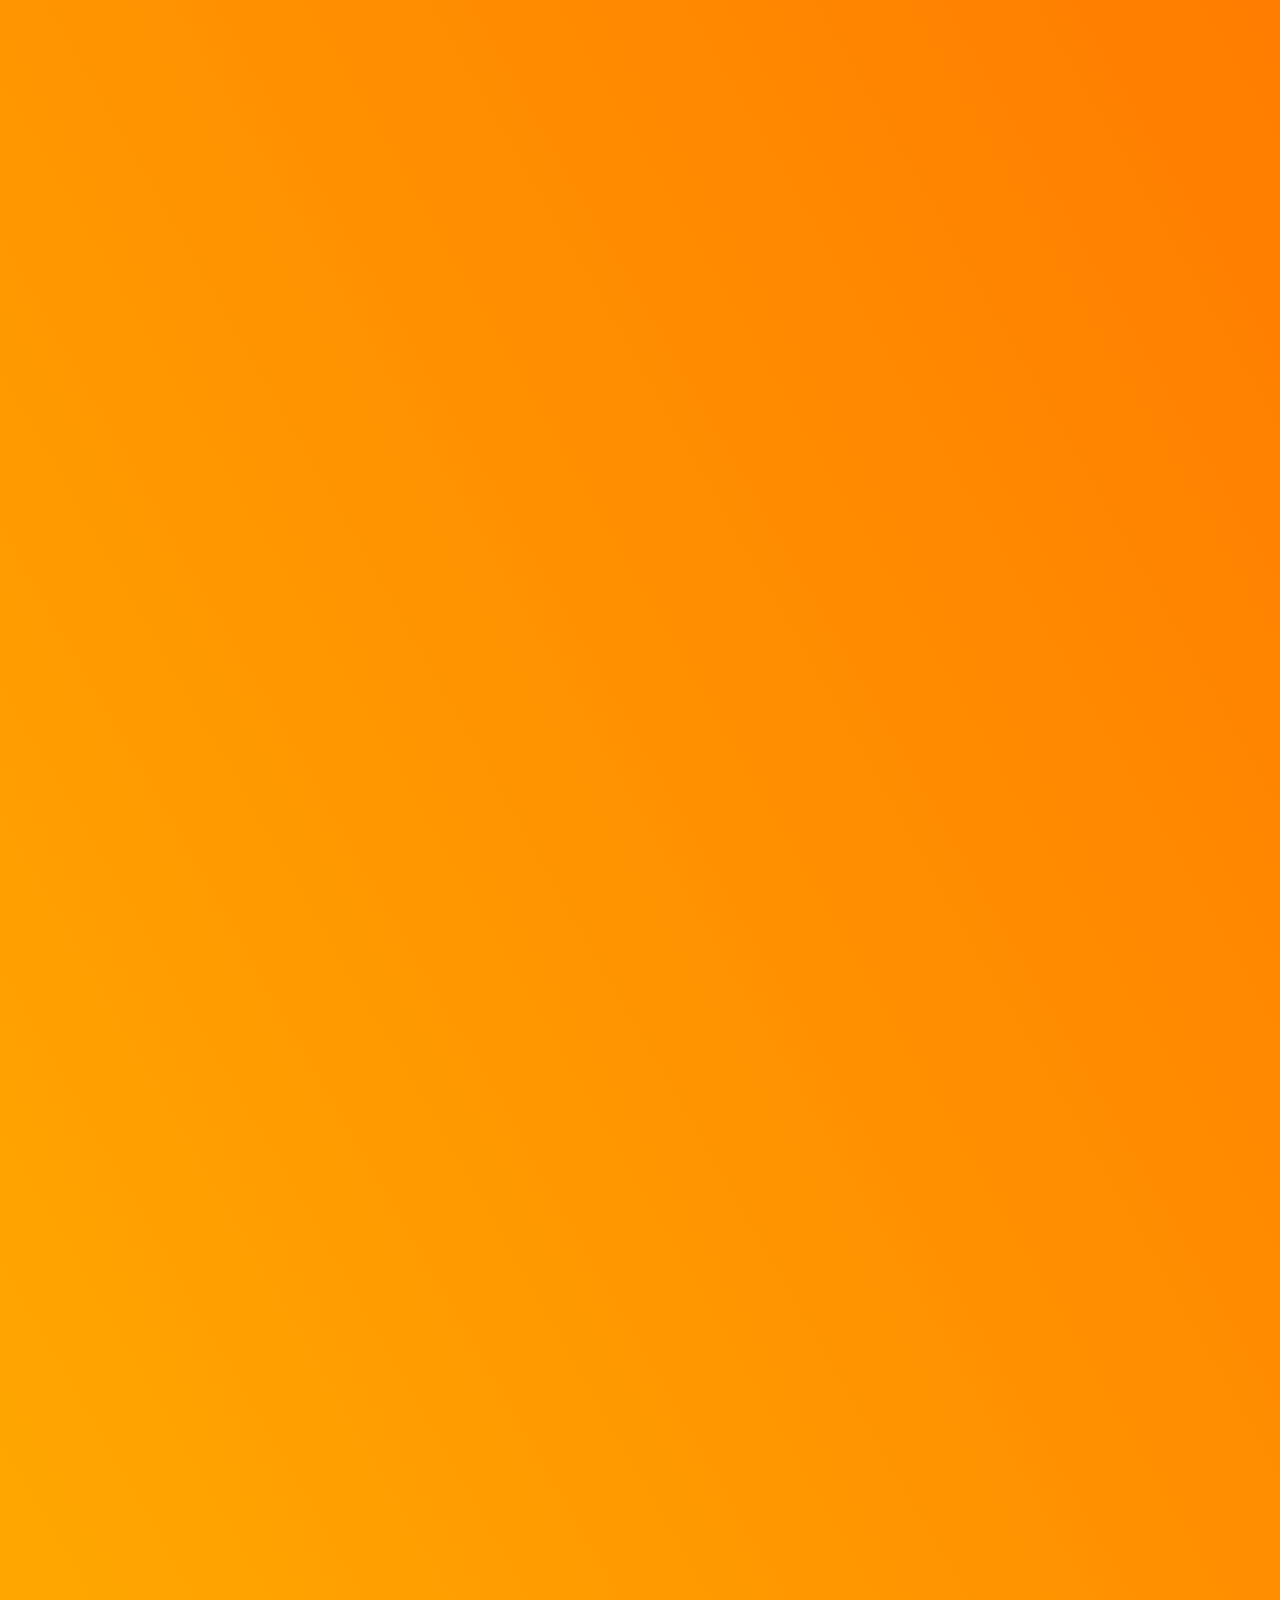
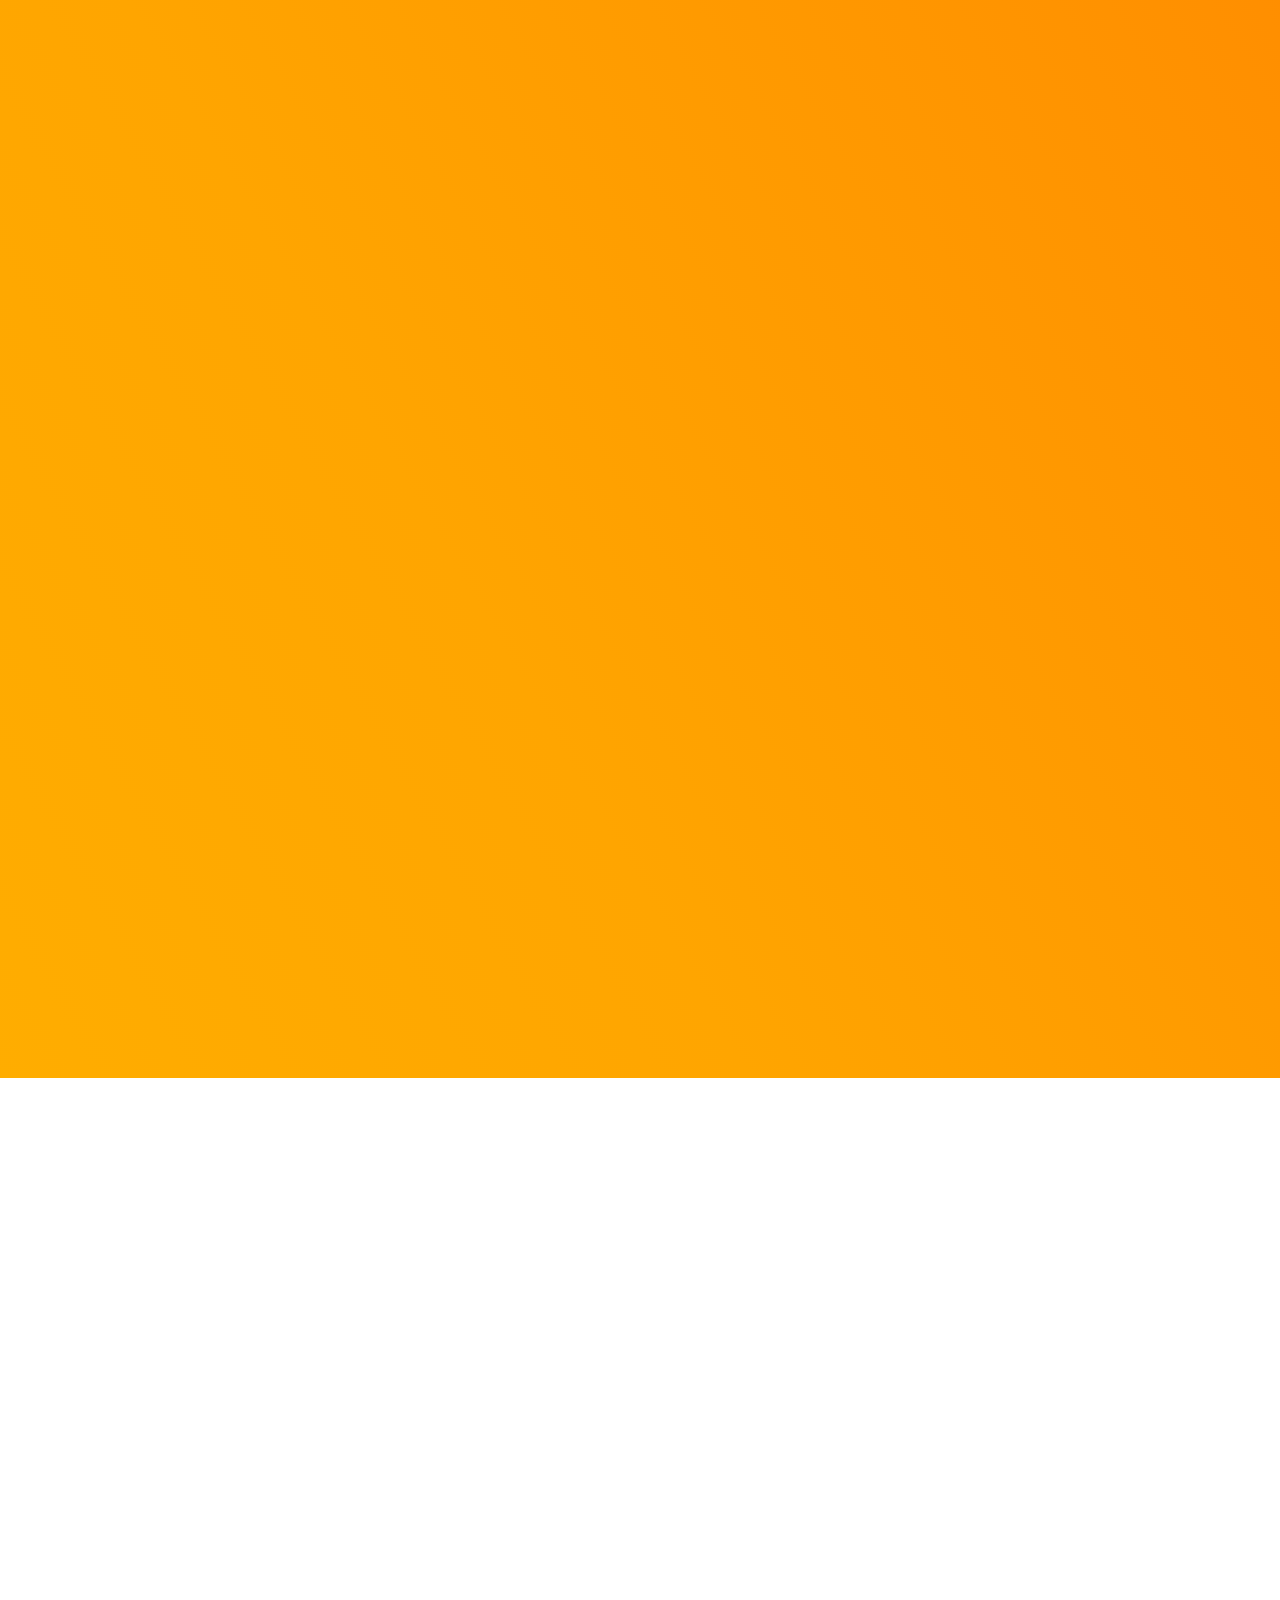
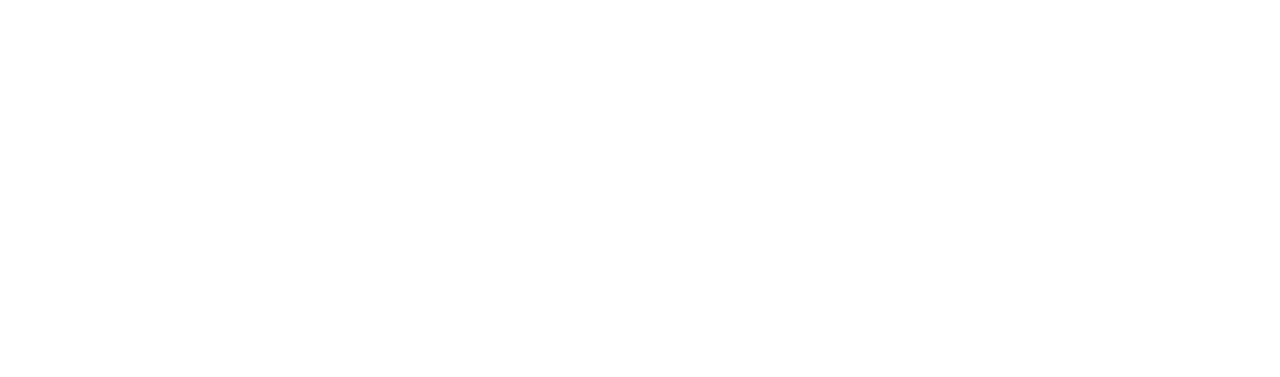
<file: basementPplWebsite/index.html>
<!DOCTYPE html>
<html lang="en">
  <html>
    <head>
      <link rel="stylesheet" href="style.css" />
      <meta charset="UTF-8" />
      <meta http-equiv="X-UA-Compatible" content="IE=edge" />
      <meta name="viewport" content="width=device-width, initial-scale=1.0" />
      <meta
        name="description"
        content="the basement ppl are a group of energetic highschoolers who play pop songs, bollywood covers, and more"
      />
      <link rel="preconnect" href="https://fonts.googleapis.com" />
      <link rel="preconnect" href="https://fonts.gstatic.com" crossorigin />
      <link
        href="https://fonts.googleapis.com/css2?family=Poppins:wght@500&display=swap"
        rel="stylesheet"
      />
      <title>the basement ppl</title>
    </head>
    <body>
      <div class="bg-container"><h1>Book Now</h1></div>
      <div>
        <img
          class="image__home"
          src="Images/IMG_1302.jpg"
          alt="Group Picture Not Loading"
          width="100%"
          height="auto"
        />
      </div>
      <p class="title">the basement ppl</p>
    </body>
  </html>
</html>
</file>
<file: basementPplWebsite/style.css>
body {
  margin: 0;
  padding: 0;
}
.bg-container {
  background-color: #fff;
  height: 100%;
  width: 100%;
  background-image: linear-gradient(60deg, #ffff00, #ffa500, #ff0000);
  background-size: 600% 600%;
  animation: bgAnimatedGradient 10s infinite linear;
}
@keyframes bgAnimatedGradient {
  0% {
    background-position: 0 85;
  }
  50% {
    background-position: 100% 20%;
  }
  100% {
    background-position: 0 85%;
  }
}
h1 {
  text-align: center;
  padding: 100%;
  margin: 0%;
  font-family: "roboto", sans-serif;
  letter-spacing: 10px;
  font-size: 4vw;
  color: white;
}
.title {
  font-family: "Poppins", sans-serif;
  margin: 0;
  padding: 0;
  text-shadow: #fff;
  text-align: center;
  font-weight: bold;
  font-size: 100px;
  position: relative;
  bottom: 4720px;
}
.image__home {
  display: block;
  margin-left: auto;
  margin-right: auto;
  position: relative;
  bottom: 3850px;
  animation: piccrop 3s forwards;
}

@keyframes piccrop {
  from {
    border-radius: 5 px;
    width: 100%;
    height: auto;
  }

  to {
    width: 65%;
    border-radius: 50px;
  }
}

html,
body {
  width: 100;
  height: 100;
  margin: 0;
  padding: 0;
  overflow-x: hidden;
}
</file>
